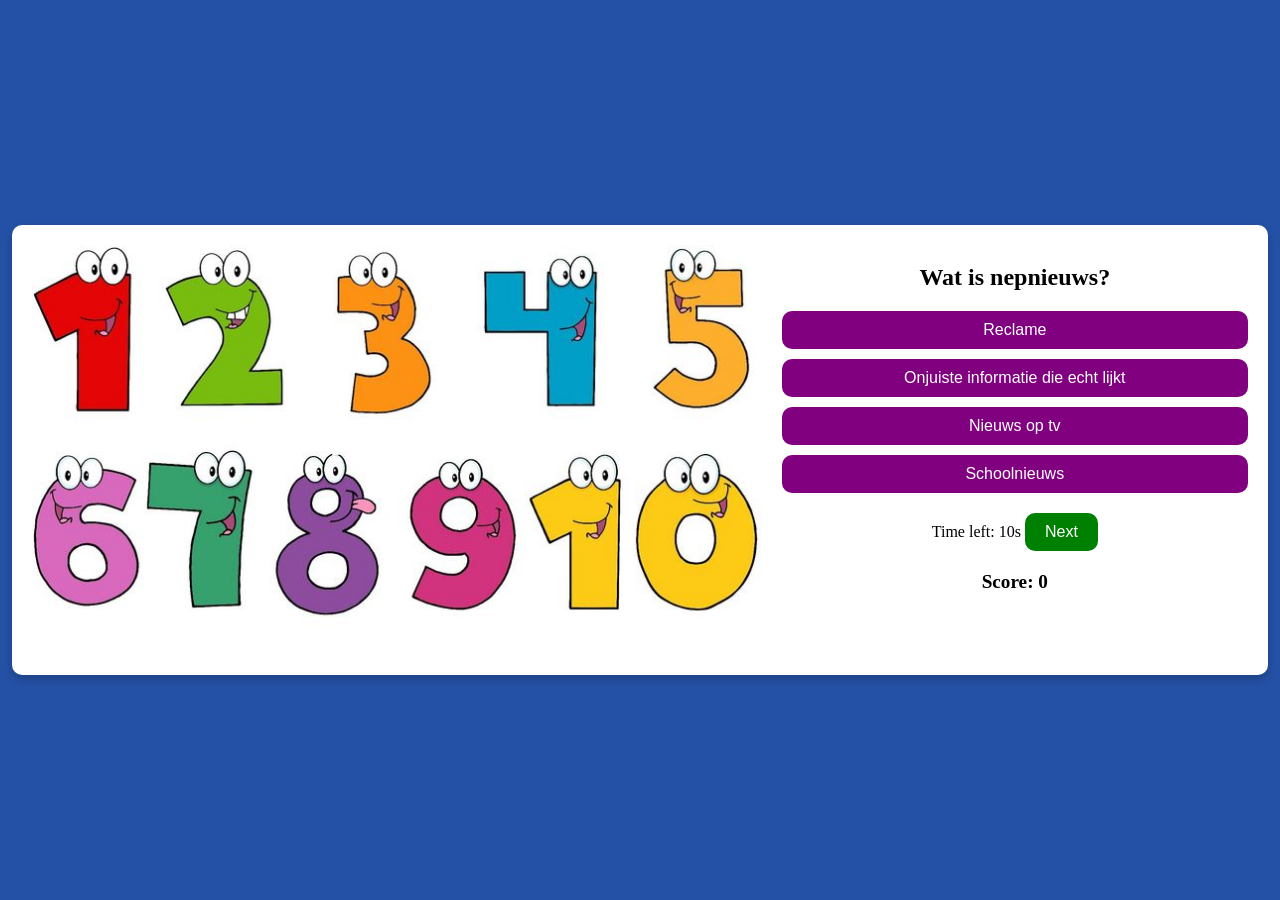
<file: Prototype/index.html>
<!DOCTYPE html>
<html lang="en">
<head>
    <meta charset="UTF-8">
    <meta name="viewport" content="width=device-width, initial-scale=1.0">
    <title>Prototypen</title>
    <link rel="stylesheet" href="style.css">
</head>
<body>
    <div class="container">
    <img id="question-image" src="" alt="Question image" />

    <div class="quiz-box">
        <h2 id="question">Question Text</h2>

        <div class="options">
            <button class="option" onclick="selectAnswer(0)">Option 1</button>
            <button class="option" onclick="selectAnswer(1)">Option 2</button>
            <button class="option" onclick="selectAnswer(2)">Option 3</button>
            <button class="option" onclick="selectAnswer(3)">Option 4</button>
        </div>

        <div class="open-container">
            <input type="text" id="open-input"/>
            <button id="submit-open" onclick="submitOpenAnswer()">Submit</button>
        </div>

        <div class="timer">
            <span id="countdown">Time left: 10s</span>
            <button id="next-btn" onclick="nextQuestion()">Next</button>
        </div>

        <p id="feedback"></p>
        <h3 id="score">Score: 0</h3>
        <button id="restart-btn" onclick="restartQuiz()" style="display: none;">Restart Quiz</button>
    </div>
</div>
</body>
<script src="script.js"></script>
</html>
</file>
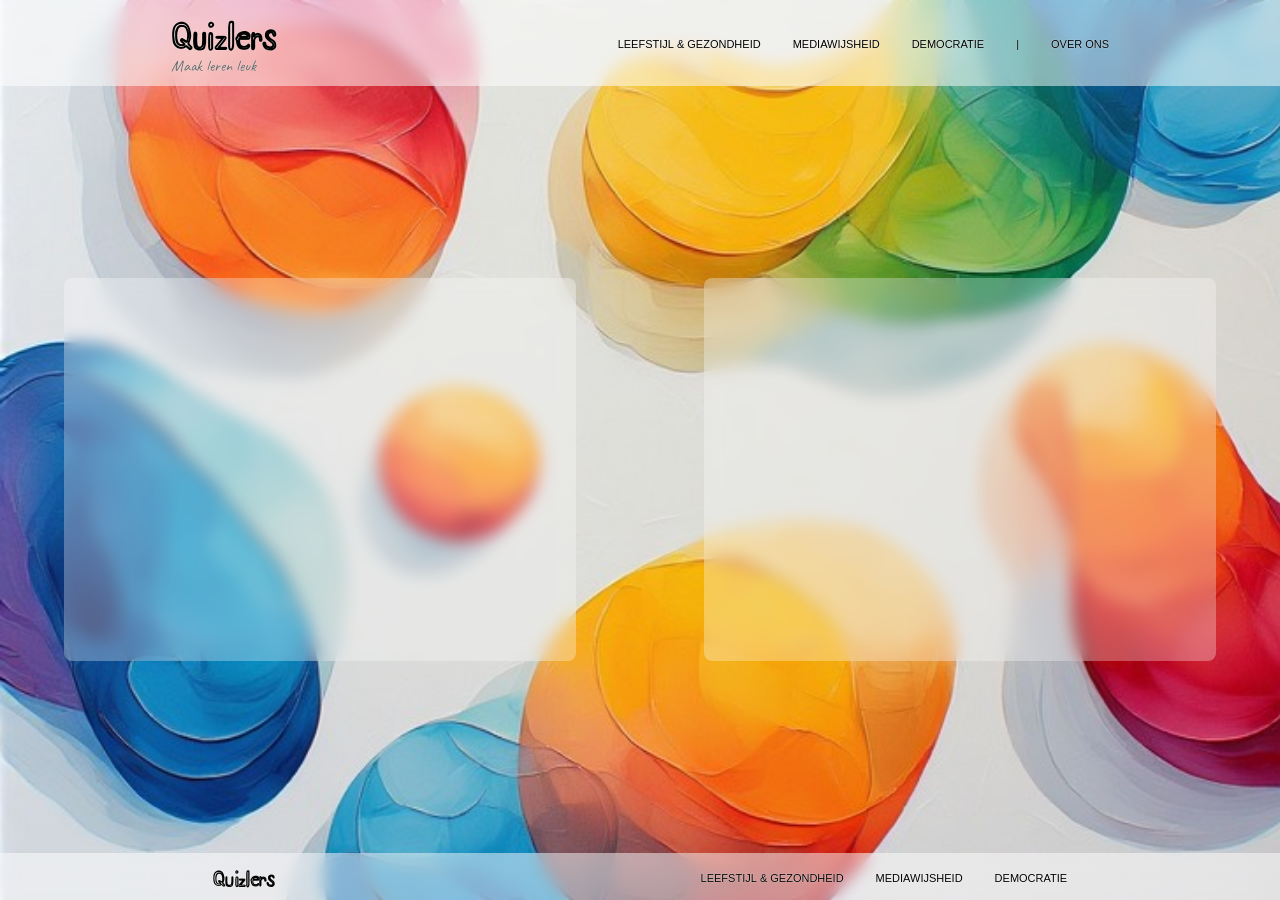
<file: QUIZLERS/SENNA/index.html>
<!doctype html>
<html lang="en">
  <head>
    <meta charset="UTF-8" />
    <meta name="viewport" content="width=device-width, initial-scale=1.0" />
    <title>Quizlers | Home</title>
    <!-- PAGE ICON -->
    <link
      rel="icon"
      type="image/png"
      href="./assets/icons/header_quiz-icon.png"
    />
    <!----- LINKING DOCUMENTS ----->
    <link rel="stylesheet" href="./css/style.css" />
    <script src="./js/script.js" defer></script>
    <!----- GOOGLE FONT IMPORT ----->
    <!-- FONT Shizuru -->
    <link
      href="https://fonts.googleapis.com/css2?family=Shizuru&display=swap"
      rel="stylesheet"
    />
    <!-- FONT Caveat -->
    <link
      href="https://fonts.googleapis.com/css2?family=Caveat&display=swap"
      rel="stylesheet"
    />
    <!----- MATERIAL IN ASSETS ----->
  </head>

  <body>
    <!--==================
        HEADER CONTENT
    ===================-->
    <header>
      <div id="heroText">
        <h1 class="logoFont"><a href="./index.html">Quizlers</a></h1>
        <p id="slogan">Maak leren leuk</p>
      </div>

      <nav>
        <ul id="navHeader">
          <li class="navItem"><a href="./">Leefstijl & Gezondheid</a></li>
          <li class="navItem"><a href="./">Mediawijsheid</a></li>
          <li class="navItem"><a href="./">Democratie</a></li>
          <li>|</li>
          <li class="navItem"><a href="./">Over ons</a></li>
        </ul>
      </nav>
    </header>
    <!--==================
        MAIN CONTENT
    ===================-->
    <main>
      <article></article>
      <article></article>
    </main>
    <!--==================
        FOOTER CONTENT
    ===================-->
    <footer>
      <div>
        <h3 class="logoFont"><a href="./index.html">Quizlers</a></h3>
      </div>
      <div>
        <nav>
          <ul id="navFooter">
          <li class="navItem"><a href="./">Leefstijl & Gezondheid</a></li>
          <li class="navItem"><a href="./">Mediawijsheid</a></li>
          <li class="navItem"><a href="./">Democratie</a></li>
          </ul>
        </nav>
      </div>
    </footer>
  </body>
</html>
</file>
<file: Prototype/style.css>
body {
    display: flex;
    justify-content: center;
    align-items: center;
    height: 100vh;
    font-family: Cambria, Cochin, Georgia, Times, 'Times New Roman', serif;
    background-color: rgb(36, 81, 165);
    margin: 0;
}

.container {
    width: 95%;
    max-width: 1400px;
    background-color: white;
    padding: 20px;
    box-shadow: 0 4px 8px rgba(0, 0, 0, 0.2);
    display: flex;
    text-align: center;
    gap: 20px;
    border-radius: 10px;
}

h2 {
    font-size: 1.5rem;
    margin-bottom: 20px;
}

/* Keuzen vragen */
.options {
    display: grid;
    gap: 10px;
    margin-bottom: 20px;
}

.option {
    padding: 10px;
    font-size: 1rem;
    background-color: purple;
    color: white;
    border: none;
    cursor: pointer;
    border-radius: 10px;
}

.option:hover {
    background-color: rgb(84, 15, 84);
}

/* Open vragen */
#open-input {
    padding: 10px;
    font-size: 1rem;
    color: #000;
    cursor: pointer;
    border-radius: 10px;
    height: 75px;
    width: 80%;
}

#submit-open {
    padding: 10px;
    font-size: 1rem;
    background-color: green;
    color: white;
    border: none;
    cursor: pointer;
    border-radius: 10px;
}

/* Knoppen */
#next-btn, #restart-btn {
    padding: 10px 20px;
    font-size: 1rem;
    background-color: green;
    color: white;
    border: none;
    cursor: pointer;
    border-radius: 10px;
}

#next-btn:hover, #restart-btn:hover {
    background-color: rgb(15, 84, 15);
}

#score {
    font-size: 1.2rem;
    margin-top: 20px;
}

/* Goed / Fout */
.option.correct {
    background-color: green;
    color: white;
}

.option.incorrect {
    background-color: red;
    color: white;
}
#feedback.correct {
    color: white;
    font-size: 1rem;
    background-color: green;
    border-radius: 10px;
}
#feedback.incorrect {
    color: white;
    font-size: 1rem;
    background-color: red;
    border-radius: 10px;
}

/* Foto */
#question-image {
    width: 60%;
    max-height: 450px;
    object-fit: contain;
    border-radius: 8px;
    flex-shrink: 0;
}

.quiz-box {
    flex: 1;
    text-align: center;

}
</file>
<file: QUIZLERS/SENNA/css/style.css>
/* =================
    PRE STYLING
================= */

* {
  margin: 0;
  padding: 0;
  box-sizing: border-box;
  justify-items: center;
  user-select: none;
  webkit-user-drag: none;
}

body,
html {
  height: 100%;
  width: 100%;
  text-align: left;
  font-family: Arial, Helvetica, sans-serif;
  display: flex;
  flex-direction: column;
  justify-content: center;
  align-items: center;

  background-image: url(../assets/background/colorful_blobs.jpeg);
  /* background-repeat: no-repeat; */
  background-size: cover;
}

/* =================
    PAGE STYLING
================= */

/* header en footer*/
header,
footer {
  padding: 10px 0px;
  min-height: 8%;
  width: 100%;
  display: flex;
  flex-direction: row;
  justify-content: space-around;
  align-items: center;
  text-shadow: 0px 0px 1px #fff;
  background-color: rgb(255, 255, 255, 0.5);
  -webkit-backdrop-filter: blur(8px);
  backdrop-filter: blur(8px);
}

footer {
  min-height: 5%;
}

/* main */
main {
  width: 100%;
  display: flex;
  flex-grow: 1;
  align-items: center;
  justify-self: center;
  justify-content: space-around;
}

article {
  height: 50%;
  width: 40%;
  background-color: rgba(255, 255, 255, 0.3);
  -webkit-backdrop-filter: blur(8px);
  backdrop-filter: blur(8px);
  border-radius: 8px;
}

/* =================
    NAV STYLING
================= */

nav {
  display: flex;
  align-items: center;
  justify-content: center;
}

#navHeader {
  background-color: transparent;
}

#navFooter {
  background-color: transparent;
}

#navFooter,
#navHeader {
  height: 100%;
  display: flex;
  flex-direction: row;
  gap: 2rem;
}

.navItem,
li {
  list-style-type: none;
  cursor: default;
  transition: ease-in-out 2ms;
  font-variant-caps: all-small-caps;
}

.navItem:hover {
  transform: scale(1.1);
  cursor: grab;
}

.navItem:active {
  transform: scale(1);
  font-weight: bold;
  cursor: default;
}

a {
  color: #000;
  text-decoration: none;
}

/* =================
  HERO (TEXT) STYLING
================= */

.logoFont {
  font-family: "Shizuru", cursive;
}

#slogan {
  color: #666;
  font-family: "Caveat", cursive;
}

#heroText {
  align-self: center;
}

.divHr /* not yet used */ {
  height: 2px;
  width: 100%;
  background: linear-gradient(90deg, #5500cc, #00ffff);
}

/* =================
    TEXT STYLING
================= */

/* =================
    IMG STYLING
================= */
</file>
